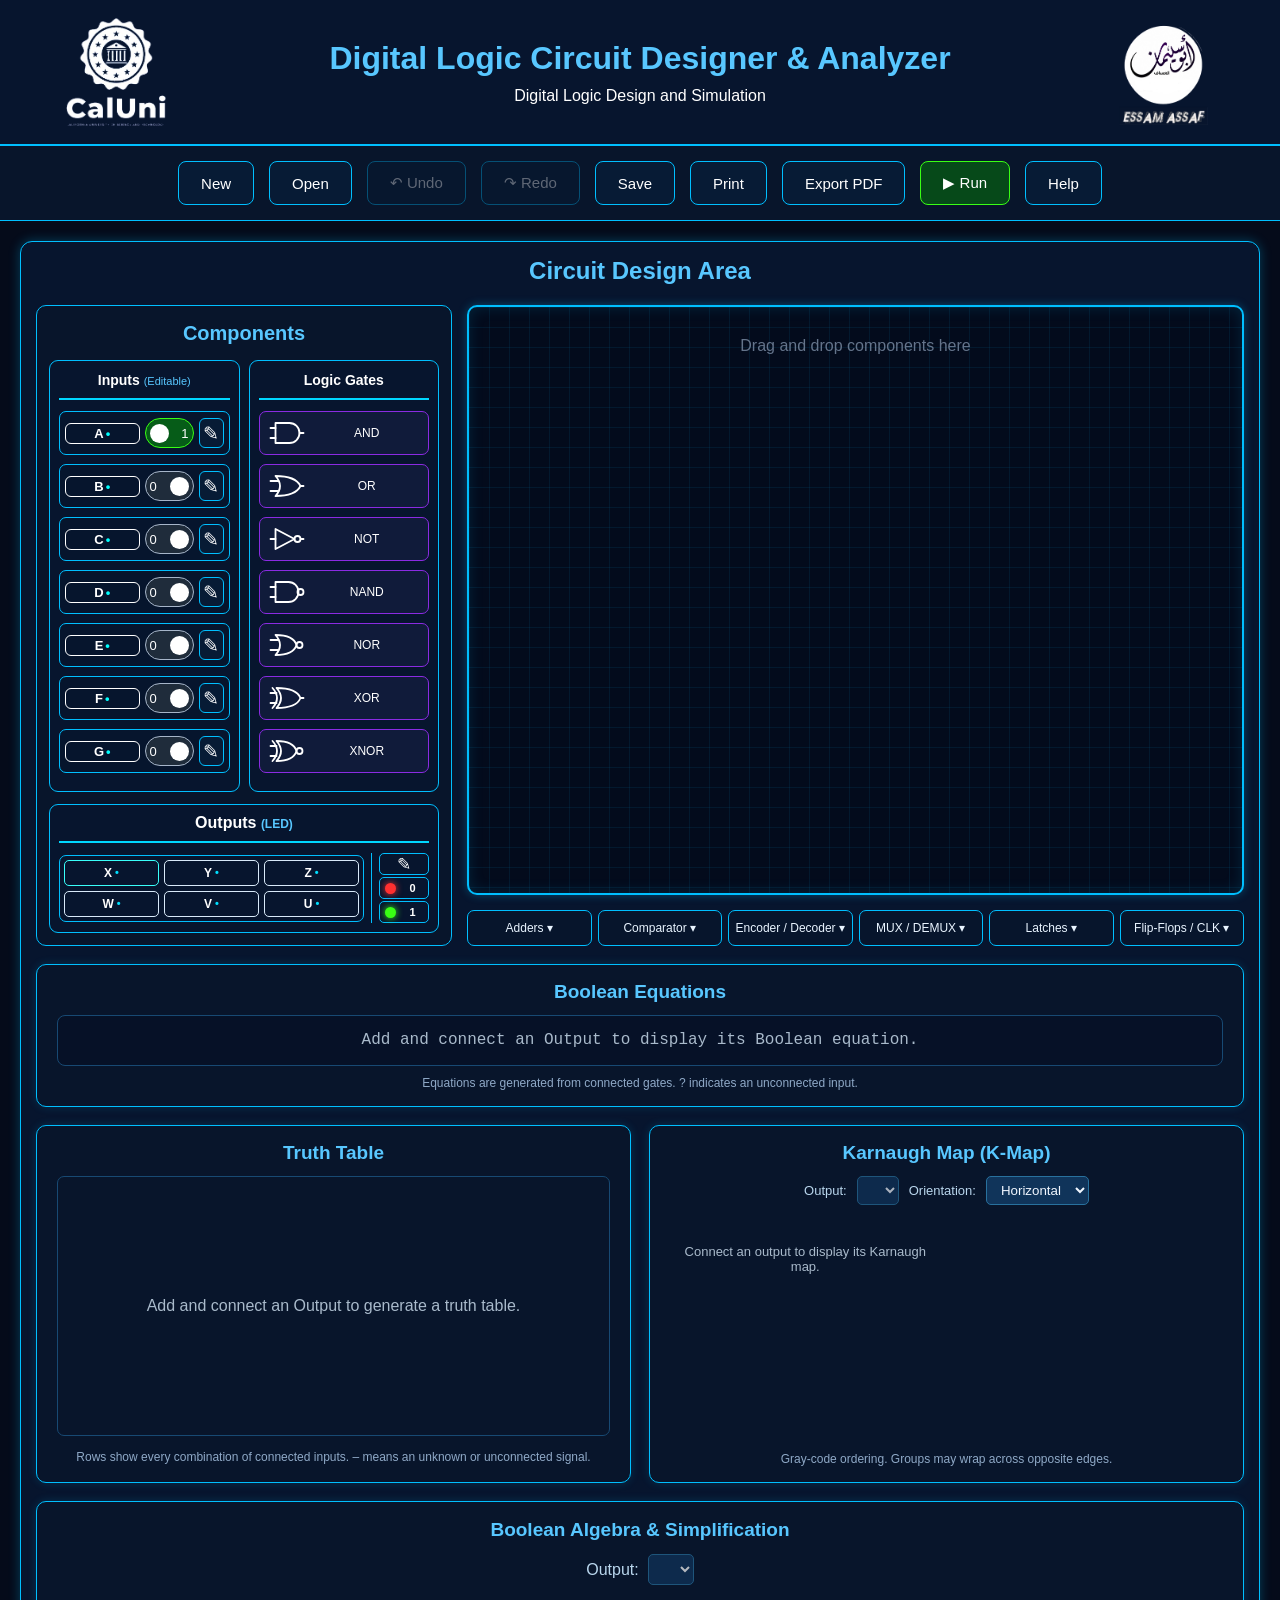
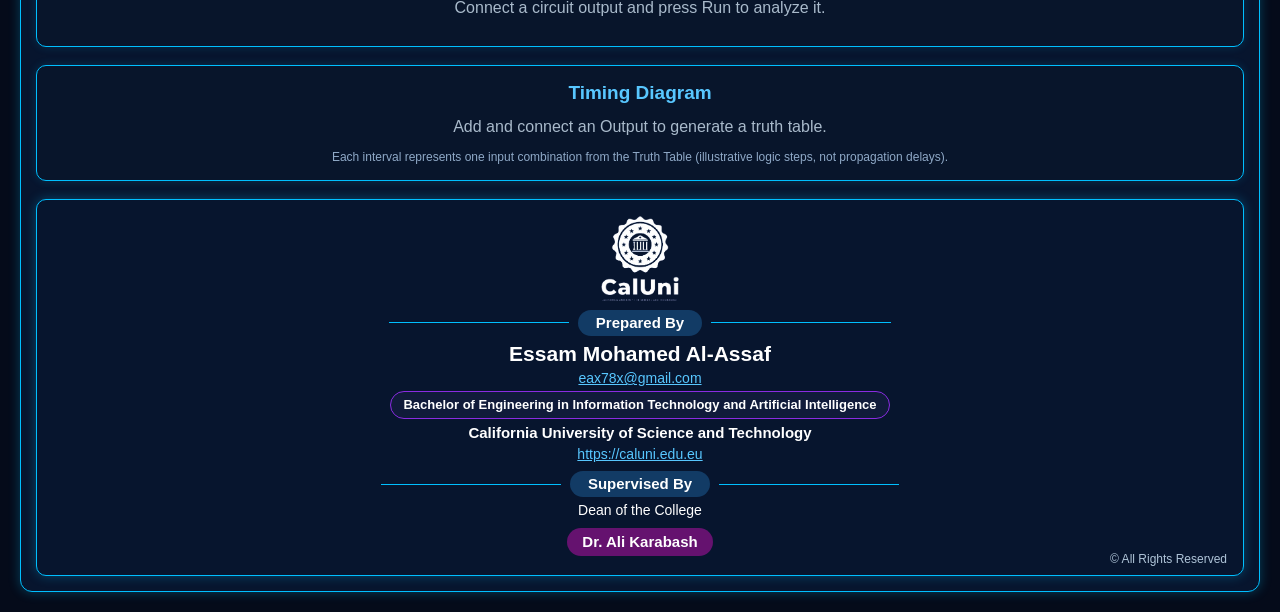
<file: index.html>
<!DOCTYPE html>
<html lang="en">
<head>
    <meta charset="UTF-8">
    <meta name="viewport" content="width=device-width, initial-scale=1.0">
    <title>Digital Logic Circuit Designer &amp; Analyzer | Online Logic Simulator</title>
    <meta name="description" content="Design, simulate, and analyze digital logic circuits online. Build circuits with logic gates, adders, comparators, multiplexers, decoders, and flip-flops; explore truth tables, Boolean equations, Karnaugh maps, and timing diagrams.">
    <meta name="keywords" content="digital logic simulator, logic gate simulator online, digital circuit designer, logic circuit builder, Boolean algebra, truth table generator, Karnaugh map, digital electronics, Essam Assaf">
    <meta name="robots" content="index, follow">
    <meta name="author" content="Essam Mohamed Al-Assaf">
    <link rel="canonical" href="https://essamassaf.github.io/DigitalLogicAnalyzer/">
    <meta property="og:type" content="website">
    <meta property="og:title" content="Digital Logic Circuit Designer &amp; Analyzer | Online Logic Simulator">
    <meta property="og:description" content="Build, simulate, and analyze digital logic circuits online with logic gates, truth tables, Boolean equations, Karnaugh maps, and timing diagrams.">
    <meta property="og:url" content="https://essamassaf.github.io/DigitalLogicAnalyzer/">
    <meta name="twitter:card" content="summary">
    <meta name="twitter:title" content="Digital Logic Circuit Designer &amp; Analyzer">
    <meta name="twitter:description" content="Online digital logic circuit design, simulation, and analysis by Essam Mohamed Al-Assaf.">
    <script type="application/ld+json">
    {"@context":"https://schema.org","@type":"SoftwareApplication","name":"Digital Logic Circuit Designer & Analyzer","url":"https://essamassaf.github.io/DigitalLogicAnalyzer/","description":"A browser-based tool for designing, simulating, and analyzing digital logic circuits with logic gates and digital components, truth tables, Boolean equations, Karnaugh maps, and timing diagrams.","applicationCategory":"EducationalApplication","operatingSystem":"Web browser","inLanguage":"en","author":{"@type":"Person","name":"Essam Mohamed Al-Assaf"}}
    </script>

    <link rel="stylesheet" href="style.css">
</head>
<body>
   <header class="brand-header">
    <img class="brand-logo brand-logo-left" src="assets/caluni-logo.png" alt="CalUni — California University of Science and Technology">
    <div class="brand-heading">
        <h1>Digital Logic Circuit Designer & Analyzer</h1>
        <p>Digital Logic Design and Simulation</p>
    </div>
    <img class="brand-logo brand-logo-right" src="assets/essam-assaf.png" alt="ESSAM ASSAF 1978">
</header>
<nav class="toolbar">
    <button id="newBtn">New</button>
    <button id="openBtn">Open</button>
    <button id="undoBtn" title="Undo (Ctrl+Z)">↶ Undo</button>
    <button id="redoBtn" title="Redo (Ctrl+Y)">↷ Redo</button>
    <button id="saveBtn">Save</button>
    <button id="printBtn">Print</button>
    <button id="exportBtn">Export PDF</button>
    <button id="runBtn" class="run-button" type="button" disabled title="Simulation will be available after outputs are added">▶ Run</button>
    <button id="helpBtn">Help</button>
</nav>
<main class="workspace">

    <section class="circuit-section">

        <h2>Circuit Design Area</h2>

        <div class="circuit-container">

            <aside class="components-panel">
                <h3>Components</h3>
                <div class="component-columns">
                    <section class="component-column inputs-column" aria-label="Logic inputs">
                        <h4>Inputs <small>(Editable)</small></h4>
                        <div class="input-row" data-input-key="A">
                            <button type="button" class="input-add" title="Add input A to canvas" aria-label="Add input A">
                                <span class="input-symbol">A</span>
                            </button>
                            <button type="button" class="input-switch on" aria-pressed="true" title="Toggle input A"><span class="input-value">1</span><span class="switch-knob"></span></button>
                            <button type="button" class="input-rename" title="Rename input A" aria-label="Rename input A">✎</button>
                        </div>
                        <div class="input-row" data-input-key="B">
                            <button type="button" class="input-add" title="Add input B to canvas" aria-label="Add input B">
                                <span class="input-symbol">B</span>
                            </button>
                            <button type="button" class="input-switch" aria-pressed="false" title="Toggle input B"><span class="input-value">0</span><span class="switch-knob"></span></button>
                            <button type="button" class="input-rename" title="Rename input B" aria-label="Rename input B">✎</button>
                        </div>
                        <div class="input-row" data-input-key="C">
                            <button type="button" class="input-add" title="Add input C to canvas" aria-label="Add input C">
                                <span class="input-symbol">C</span>
                            </button>
                            <button type="button" class="input-switch" aria-pressed="false" title="Toggle input C"><span class="input-value">0</span><span class="switch-knob"></span></button>
                            <button type="button" class="input-rename" title="Rename input C" aria-label="Rename input C">✎</button>
                        </div>
                        <div class="input-row" data-input-key="D">
                            <button type="button" class="input-add" title="Add input D to canvas" aria-label="Add input D">
                                <span class="input-symbol">D</span>
                            </button>
                            <button type="button" class="input-switch" aria-pressed="false" title="Toggle input D"><span class="input-value">0</span><span class="switch-knob"></span></button>
                            <button type="button" class="input-rename" title="Rename input D" aria-label="Rename input D">✎</button>
                        </div>
                        <div class="input-row" data-input-key="E">
                            <button type="button" class="input-add" title="Add input E to canvas" aria-label="Add input E">
                                <span class="input-symbol">E</span>
                            </button>
                            <button type="button" class="input-switch" aria-pressed="false" title="Toggle input E"><span class="input-value">0</span><span class="switch-knob"></span></button>
                            <button type="button" class="input-rename" title="Rename input E" aria-label="Rename input E">✎</button>
                        </div>
                        <div class="input-row" data-input-key="F">
                            <button type="button" class="input-add" title="Add input F to canvas" aria-label="Add input F">
                                <span class="input-symbol">F</span>
                            </button>
                            <button type="button" class="input-switch" aria-pressed="false" title="Toggle input F"><span class="input-value">0</span><span class="switch-knob"></span></button>
                            <button type="button" class="input-rename" title="Rename input F" aria-label="Rename input F">✎</button>
                        </div>
                        <div class="input-row" data-input-key="G">
                            <button type="button" class="input-add" title="Add input G to canvas" aria-label="Add input G">
                                <span class="input-symbol">G</span>
                            </button>
                            <button type="button" class="input-switch" aria-pressed="false" title="Toggle input G"><span class="input-value">0</span><span class="switch-knob"></span></button>
                            <button type="button" class="input-rename" title="Rename input G" aria-label="Rename input G">✎</button>
                        </div>
                    </section>
                    <section class="component-column gates-column" aria-label="Logic gates">
                        <h4>Logic Gates</h4>
                        <button type="button" class="gate-option" data-gate="AND" title="Add AND gate"><svg viewBox="0 0 36 30" aria-hidden="true"><g fill="none" stroke="currentColor" stroke-width="1.8" stroke-linecap="round" stroke-linejoin="round"><path d="M6 5 H20 A10 10 0 0 1 20 25 H6 Z"/><path d="M1 10 H6 M1 20 H6 M30 15 H34"/></g></svg><span>AND</span></button>
                        <button type="button" class="gate-option" data-gate="OR" title="Add OR gate"><svg viewBox="0 0 36 30" aria-hidden="true"><g fill="none" stroke="currentColor" stroke-width="1.8" stroke-linecap="round" stroke-linejoin="round"><path d="M6 5 Q15 15 6 25 Q26 25 31 15 Q26 5 6 5Z"/><path d="M1 10 H9 M1 20 H9 M31 15 H34"/></g></svg><span>OR</span></button>
                        <button type="button" class="gate-option" data-gate="NOT" title="Add NOT gate"><svg viewBox="0 0 36 30" aria-hidden="true"><g fill="none" stroke="currentColor" stroke-width="1.8" stroke-linecap="round" stroke-linejoin="round"><path d="M6 5 L25 15 L6 25 Z"/><circle cx="28" cy="15" r="3"/><path d="M1 15 H6 M31 15 H34"/></g></svg><span>NOT</span></button>
                        <button type="button" class="gate-option" data-gate="NAND" title="Add NAND gate"><svg viewBox="0 0 36 30" aria-hidden="true"><g fill="none" stroke="currentColor" stroke-width="1.8" stroke-linecap="round" stroke-linejoin="round"><path d="M6 5 H19 A10 10 0 0 1 19 25 H6 Z"/><circle cx="31" cy="15" r="3"/><path d="M1 10 H6 M1 20 H6"/></g></svg><span>NAND</span></button>
                        <button type="button" class="gate-option" data-gate="NOR" title="Add NOR gate"><svg viewBox="0 0 36 30" aria-hidden="true"><g fill="none" stroke="currentColor" stroke-width="1.8" stroke-linecap="round" stroke-linejoin="round"><path d="M6 5 Q15 15 6 25 Q24 25 27 15 Q24 5 6 5Z"/><circle cx="30" cy="15" r="3"/><path d="M1 10 H9 M1 20 H9"/></g></svg><span>NOR</span></button>
                        <button type="button" class="gate-option" data-gate="XOR" title="Add XOR gate"><svg viewBox="0 0 36 30" aria-hidden="true"><g fill="none" stroke="currentColor" stroke-width="1.8" stroke-linecap="round" stroke-linejoin="round"><path d="M3 5 Q12 15 3 25 M7 5 Q16 15 7 25 Q27 25 31 15 Q27 5 7 5Z"/><path d="M1 10 H7 M1 20 H7 M31 15 H34"/></g></svg><span>XOR</span></button>
                        <button type="button" class="gate-option" data-gate="XNOR" title="Add XNOR gate"><svg viewBox="0 0 36 30" aria-hidden="true"><g fill="none" stroke="currentColor" stroke-width="1.8" stroke-linecap="round" stroke-linejoin="round"><path d="M3 5 Q12 15 3 25 M7 5 Q16 15 7 25 Q24 25 27 15 Q24 5 7 5Z"/><circle cx="30" cy="15" r="3"/><path d="M1 10 H7 M1 20 H7"/></g></svg><span>XNOR</span></button>
                    </section>
                </div>
                <section class="outputs-panel" aria-label="Logic outputs">
                    <h4>Outputs <small>(LED)</small></h4>
                    <div class="output-control-row">
                        <button type="button" id="addOutputBtn" class="output-add" title="Add output to canvas" aria-label="Add output Y to canvas">
                            <span class="output-chip">Y</span>
                            <span class="output-add-label">Add Output</span>
                        </button>
                        <button type="button" id="renameOutputBtn" class="output-rename" title="Rename next output" aria-label="Rename next output">✎</button>
                        <span class="output-legend" aria-label="LED colors: red means zero, green means one">
                            <span class="legend-led zero"></span><span>0</span>
                            <span class="legend-led one"></span><span>1</span>
                        </span>
                    </div>
                </section>
            </aside>

            <div class="circuit-canvas-column">
              <div class="drawing-area" id="drawingArea">
                  <p>Drag and drop components here</p>
              </div>
              <div class="advanced-ribbon" aria-label="Advanced circuit components">
          <div class="advanced-tabs">
            <button type="button" class="advanced-tab" id="adderCategory" aria-expanded="false" aria-controls="adderChoices">Adders ▾</button>
            <button type="button" class="advanced-tab" id="comparatorCategory" aria-expanded="false" aria-controls="comparatorChoices">Comparator ▾</button>
            <button type="button" class="advanced-tab" id="encoderDecoderCategory" aria-expanded="false" aria-controls="encoderDecoderChoices">Encoder / Decoder ▾</button>
            <button type="button" class="advanced-tab" id="muxCategory" aria-expanded="false" aria-controls="muxChoices">MUX / DEMUX ▾</button>
            <button type="button" class="advanced-tab" id="latchesCategory" aria-expanded="false" aria-controls="latchesChoices">Latches ▾</button>
            <button type="button" class="advanced-tab" id="flipFlopsCategory" aria-expanded="false" aria-controls="flipFlopsChoices">Flip-Flops / CLK ▾</button>
          </div>
          <div class="advanced-choices" id="flipFlopsChoices" hidden>
            <button type="button" data-ff-kind="D">D Flip-Flop</button>
            <button type="button" data-ff-kind="SR">SR Flip-Flop</button>
            <button type="button" data-ff-kind="JK">JK Flip-Flop</button>
            <button type="button" data-ff-kind="CLOCK">CLK</button>
          </div>
          <div class="advanced-choices" id="latchesChoices" hidden>
            <button type="button" data-latch-kind="SR">SR Latch</button>
            <button type="button" data-latch-kind="D">D Latch</button>
            <button type="button" data-latch-kind="JK">JK Latch</button>
          </div>
          <div class="advanced-choices" id="muxChoices" hidden>
            <button type="button" data-mux-size="2">MUX 2×1</button>
            <button type="button" data-mux-size="4">MUX 4×1</button>
          </div>
          <div class="advanced-choices" id="encoderDecoderChoices" hidden>
            <button type="button" data-encoder-size="4">4×2</button>
            <button type="button" data-encoder-size="8">8×3</button>
            <button type="button" data-encoder-size="16">16×4</button>
          </div>
          <div class="advanced-choices" id="comparatorChoices" hidden>
            <button type="button" id="addComparator">1-bit Comparator</button>
          </div>
          <div class="advanced-choices" id="adderChoices" hidden>
            <button type="button" id="addHalfAdder">Half Adder (HA)</button>
            <button type="button" id="addFullAdder">Full Adder (FA)</button>
            <button type="button" id="addParallelAdder">Parallel Adder (PA)</button>
          </div>
              </div><!-- advanced-ribbon -->
            </div><!-- circuit-canvas-column -->
        </div><!-- circuit-container -->
    </section>

</main>
    <script src="js/gates.js"></script>
    <script src="js/inputs.js"></script>
<script src="js/gate-drag.js"></script>
<script src="js/wires.js"></script>
<script src="js/wire-edit.js"></script>
<script src="js/selection.js"></script>
<script src="js/rotation.js"></script>
<script src="js/history.js"></script>
<script src="js/clipboard.js"></script>
<script src="js/junctions.js"></script>
<script src="js/wire-colors.js"></script>
<script src="js/outputs.js"></script>
<script src="js/simulation.js"></script>
<script src="js/boolean-equations.js"></script>
<script src="js/truth-table.js"></script>
<script src="js/timing-diagram.js"></script>
<script src="js/karnaugh-map.js"></script>
<script src="js/results-alignment.js"></script>
<script src="js/credits.js"></script>
<script src="js/open-wires.js"></script>
<script src="js/wire-jumps.js"></script>
<script src="js/group-actions.js"></script>
    <script src="js/boolean-algebra.js"></script>
    <script src="js/advanced-placement.js"></script>
    <script src="js/half-adder.js"></script>
    <script src="js/full-adder.js"></script>
    <script src="js/parallel-adder.js"></script>
    <script src="js/comparator.js"></script>
    <script src="js/encoder-decoder.js"></script>
    <script src="js/mux.js"></script>
    <script src="js/latches.js"></script>
    <script src="js/flip-flops.js"></script>
    <script src="js/master-slave.js"></script>
    <script src="js/advanced-dropdown-position.js"></script>
    <script src="js/wire-net-resolver.js"></script>
    <script src="js/wire-connection-check.js"></script>
    <script src="js/report-layout.js"></script>
    <script src="js/pdf-export.js"></script>
    <script src="js/toolbar-manager.js"></script>
</body>
</html>
</file>
<file: style.css>
body {
    margin: 0;
    padding: 0;
    background-color: #050b1a;
    color: white;
    font-family: Arial, sans-serif;
}

header {
    text-align: center;
    padding: 25px;
    background-color: #07152e;
    border-bottom: 2px solid #00bfff;
}

header h1 {
    color: #58c7ff;
    margin: 0;
}

header p {
    color: #ffffff;
    margin-top: 10px;
}

.toolbar {
    display: flex;
    justify-content: center;
    flex-wrap: wrap;
    gap: 15px;
    padding: 15px;
    background-color: #08152b;
    border-bottom: 1px solid #00bfff;
}

.toolbar button {
    background-color: #071b35;
    color: #ffffff;
    border: 1px solid #00bfff;
    border-radius: 8px;
    padding: 12px 22px;
    font-size: 15px;
    cursor: pointer;
    transition: 0.3s;
}

.toolbar button:hover {
    background-color: #00bfff;
    color: #001020;
    box-shadow: 0 0 15px #00bfff;
}

/* Main Workspace */
.workspace {
    padding: 20px;
}

/* Circuit Section */
.circuit-section {
    background-color: #07152e;
    border: 1px solid #00bfff;
    border-radius: 12px;
    padding: 15px;
    box-shadow: 0 0 12px rgba(0, 191, 255, 0.3);
}

.circuit-section h2 {
    color: #58c7ff;
    margin-top: 0;
}

/* Circuit Layout */
.circuit-container {
    display: flex;
    gap: 15px;
    min-height: 500px;
}

/* Components Panel */
.components-panel {
    width: 200px;
    flex-shrink: 0;
    background-color: #08152b;
    border: 1px solid #00bfff;
    border-radius: 10px;
    padding: 15px;
}

.components-panel h3 {
    color: #58c7ff;
    text-align: center;
}

.components-panel h4 {
    color: white;
    border-bottom: 1px solid #00bfff;
    padding-bottom: 10px;
}

/* Logic Gate Buttons */
.components-panel button {
    display: block;
    width: 100%;
    margin-bottom: 10px;
    padding: 12px;
    background-color: #101b3a;
    color: white;
    border: 1px solid #8a2be2;
    border-radius: 8px;
    cursor: pointer;
    transition: 0.3s;
}

.components-panel button:hover {
    background-color: #8a2be2;
    box-shadow: 0 0 15px #a855f7;
}

/* Circuit Drawing Area */
.drawing-area {
    flex: 1;
    min-width: 0;
    min-height: 500px;
    position: relative;

    background-color: #030b1c;

    background-image:
        linear-gradient(rgba(0, 191, 255, 0.08) 1px, transparent 1px),
        linear-gradient(90deg, rgba(0, 191, 255, 0.08) 1px, transparent 1px);

    background-size: 20px 20px;

    border: 2px solid #00bfff;
    border-radius: 10px;

    box-shadow:
        inset 0 0 15px rgba(0, 191, 255, 0.15),
        0 0 10px rgba(0, 191, 255, 0.3);
}

.drawing-area p {
    text-align: center;
    color: #64748b;
    margin-top: 30px;
}

/* Logic Gate Design */
.logic-gate {
    position: absolute;

    width: 80px;
    height: 60px;

    display: flex;
    align-items: center;
    justify-content: center;

    background: transparent;
    border: none;
    border-radius: 0;
    box-shadow: none;

    cursor: move;
    user-select: none;
}

.logic-gate svg {
    width: 100%;
    height: 100%;

    overflow: visible;

    filter:
        drop-shadow(0 0 4px #b026ff)
        drop-shadow(0 0 8px rgba(176, 38, 255, 0.5));
}

/* Gate Right-Click Menu */
.gate-context-menu {
    display: none;
    position: absolute;
    z-index: 1000;
    min-width: 170px;
    padding: 8px;
    background: #08152b;
    border: 1px solid #00bfff;
    border-radius: 10px;
    box-shadow: 0 0 15px rgba(0, 191, 255, 0.4);
}

.gate-context-menu button {
    display: block;
    width: 100%;
    padding: 10px;
    margin: 3px 0;
    background: transparent;
    color: white;
    border: none;
    border-radius: 5px;
    text-align: left;
    cursor: pointer;
}

.gate-context-menu button:hover {
    background: #123b65;
    color: #00ffff;
}
/* =====================================
   PROFESSIONAL CIRCUIT CURSORS
===================================== */

/* Normal cursor on logic gates */
.logic-gate,
.logic-gate svg {
    cursor: default !important;
}

/* Precision cursor on connection pins */
.input-pin,
.output-pin {
    cursor: crosshair !important;
}

/* Default cursor on empty canvas */
.drawing-area {
    cursor: default;
}
/* =====================================
   SELECTED GATE - RED NEON GLOW
===================================== */

.logic-gate.gate-selected svg > g {
    stroke: #ff3030;
}

.logic-gate.gate-selected svg {
    filter:
        drop-shadow(0 0 5px #ff3030)
        drop-shadow(0 0 12px rgba(255, 48, 48, 0.8));
}
/* =====================================
   UNDO / REDO BUTTON STATES
===================================== */

.toolbar button:disabled {
    opacity: 0.35;
    cursor: not-allowed;
    box-shadow: none;
}

.toolbar button:disabled:hover {
    background-color: #071b35;
    color: #ffffff;
}
/* Prevent text selection inside the circuit canvas */

#drawingArea {
    user-select: none;
    -webkit-user-select: none;
}


/* Two-column, equal-height Components layout */
.components-panel {
    width: 416px;
    box-sizing: border-box;
    padding: 12px;
}
.components-panel h3 {
    margin: 4px 0 15px;
    font-size: 20px;
}
.component-columns {
    display: grid;
    grid-template-columns: minmax(0, 1fr) minmax(0, 1fr);
    gap: 9px;
}
.component-column {
    min-width: 0;
    padding: 9px;
    border: 1px solid #00bfff;
    border-radius: 9px;
    background: #07152e;
}
.components-panel .component-column h4 {
    text-align: center;
    font-size: 14px;
    white-space: nowrap;
    margin: 2px 0 11px;
    padding: 0 0 10px;
    border-bottom: 2px solid #00d7ff;
}
.component-column h4 small {
    color: #58c7ff;
    font-size: 11px;
    font-weight: normal;
}
.component-column .gate-option,
.component-column .input-row {
    box-sizing: border-box;
    width: 100%;
    height: 44px;
    margin: 0 0 9px;
    border-radius: 7px;
}
/* Only the actual gate buttons use the old purple style. */
.component-column .gate-option {
    display: flex;
    align-items: center;
    gap: 7px;
    padding: 5px 8px;
    text-align: left;
    background: #101b3a;
    border: 1px solid #8a2be2;
    color: white;
    font-size: 12px;
}
.gate-option svg { width: 39px; height: 30px; flex-shrink: 0; }
.gate-option span { flex: 1; text-align: center; }
/* Input rows match gate buttons exactly in height and row spacing. */
.component-column .input-row {
    display: flex;
    align-items: center;
    justify-content: space-between;
    gap: 5px;
    padding: 5px;
    border: 1px solid #00bfff;
    background: #06152d;
}
.components-panel .input-row button {
    min-width: 0;
    margin: 0;
    padding: 0;
    height: 30px;
    border-radius: 6px;
    transition: background-color .15s;
}
.components-panel .input-row button:hover {
    background-color: #15435a;
    box-shadow: none;
}
.components-panel .input-add { flex: 1; border: none; background: transparent; }
.input-symbol {
    display: block;
    padding: 2px 4px;
    border: 1.5px solid white;
    border-radius: 6px;
    color: white;
    font-weight: bold;
    font-size: 13px;
    white-space: nowrap;
    overflow: hidden;
    text-overflow: ellipsis;
}
.input-symbol::after { content: '•'; color: #00ffff; margin-left: 2px; }
.components-panel .input-switch {
    display: flex;
    align-items: center;
    justify-content: space-between;
    flex: 0 0 49px;
    gap: 2px;
    padding: 1px 4px !important;
    border: 1px solid #a6b5c9;
    border-radius: 20px !important;
    background-color: #1f2c3b;
}
.components-panel .input-switch.on { background: #065c18; border-color: #39ff14; }
.input-value { font-size: 13px; color: white; }
.switch-knob { width: 19px; height: 19px; flex-shrink: 0; background: white; border-radius: 50%; }
.components-panel .input-rename {
    flex: 0 0 25px;
    color: #fff;
    background: #071b35;
    border: 1px solid #00bfff;
    font-size: 19px;
}
/* Green toolbar Run control; intentionally disabled until simulation is wired. */
.toolbar .run-button {
    border-color: #39ff14;
    background-color: #064919;
    color: white;
}
.toolbar .run-button:disabled {
    opacity: .75;
    border-color: #39ff14;
    background-color: #064919;
    cursor: not-allowed;
}
@media (max-width: 750px) {
    .circuit-container { flex-direction: column; }
    .components-panel { width: 100%; }
    .component-columns { grid-template-columns: 1fr 1fr; }
    .drawing-area { flex: auto; }
}

/* Move the white knob to the LEFT whenever an input is ON (1). */
.components-panel .input-switch.on {
    flex-direction: row-reverse;
}

/* Title stays exactly above the Components panel, not above the canvas. */
.circuit-section > h2 {
    width: 416px;
    max-width: 100%;
    box-sizing: border-box;
    text-align: center;
    margin-top: 0;
    margin-bottom: 20px;
}

/* Output component area below the two component columns. */
.outputs-panel {
    margin-top: 12px;
    padding: 9px;
    border: 1px solid #00bfff;
    border-radius: 9px;
    background: #07152e;
}
.components-panel .outputs-panel h4 {
    margin: 0 0 10px;
    padding-bottom: 9px;
    border-bottom: 2px solid #00d7ff;
    text-align: center;
    font-size: 16px;
    white-space: nowrap;
}
.outputs-panel h4 small { font-size: 12px; color: #58c7ff; }
.output-control-row { display: flex; align-items: center; gap: 7px; min-width: 0; }
.components-panel .output-control-row button { margin: 0; padding: 5px 8px; height: 36px; }
.components-panel .output-add {
    display: flex; align-items: center; gap: 8px; flex: 1 1 auto;
    min-width: 0; width: auto; background: #06152d;
    border: 1px solid #00bfff; font-size: 12px;
}
.output-chip { border: 1px solid #00d7ff; border-radius: 5px; padding: 3px 8px; font-weight: bold; }
.output-add-label { white-space: nowrap; }
.components-panel .output-rename {
    flex: 0 0 31px; width: 31px;
    border: 1px solid #00bfff; background: #071b35; font-size: 19px;
}
.output-legend { display: flex; align-items: center; gap: 5px; font-size: 12px; white-space: nowrap; }
.legend-led { display: inline-block; width: 13px; height: 13px; border-radius: 50%; }
.legend-led.zero { background: #ff3030; box-shadow: 0 0 7px #ff3030; }
.legend-led.one { background: #39ff14; box-shadow: 0 0 7px #39ff14; margin-left: 6px; }
.output-node svg { filter: drop-shadow(0 0 5px #00bfff); }
.output-node.gate-selected svg {
    filter: drop-shadow(0 0 5px #ff3030) drop-shadow(0 0 9px rgba(255,48,48,.7));
}
@media (max-width: 580px) {
    .output-control-row { flex-wrap: wrap; }
}

/* =====================================
   HEADER BRANDING — CALUNI / ESSAM ASSAF
   ===================================== */
.brand-header {
    display: grid;
    grid-template-columns: minmax(100px, 180px) minmax(0, 1fr) minmax(100px, 180px);
    align-items: center;
    column-gap: 16px;
    min-height: 112px;
    padding: 16px 26px;
}
.brand-heading { min-width: 0; text-align: center; }
.brand-heading h1 { font-size: clamp(18px, 2.5vw, 32px); }
.brand-heading p { margin-bottom: 0; }
.brand-logo {
    display: block;
    width: 100%;
    max-height: 108px;
    object-fit: contain;
}
.brand-logo-left { justify-self: start; }
.brand-logo-right { justify-self: end; }
@media (max-width: 650px) {
    .brand-header {
        grid-template-columns: 76px minmax(0, 1fr) 76px;
        column-gap: 8px;
        padding: 12px 8px;
        min-height: 80px;
    }
    .brand-logo { max-height: 70px; }
    .brand-heading h1 { font-size: clamp(14px, 3.5vw, 20px); }
    .brand-heading p { font-size: 11px; }
}
/* Center Circuit Design Area title */

.circuit-section > h2 {
    width: 100%;
    max-width: 100%;
    box-sizing: border-box;
    text-align: center;
    margin: 0 0 20px;
}

/* Truth Table - Compact and Centered */
.truth-table {
    width: max-content;
    max-width: 100%;
    margin: 20px auto;
    border-collapse: collapse;
}

.truth-table th,
.truth-table td {
    width: 45px;
    min-width: 45px;
    padding: 6px 10px;
    text-align: center;
}
/* Compact component selection ribbon. Does not alter the left panel or canvas. */
.advanced-ribbon { margin-top:12px; margin-left: min(24%, 430px); position:relative; }
.advanced-tabs { display:grid; grid-template-columns:repeat(6,minmax(0,1fr)); gap:6px; }
.advanced-tab, .advanced-choices button { background:#07152c; border:1px solid #00bfff; color:#e9f4ff; border-radius:7px; padding:10px 5px; cursor:pointer; font-size:12px; }
.advanced-tab[disabled], .advanced-choices button[disabled] { opacity:.58; cursor:not-allowed; }
.advanced-tab:not([disabled]):hover, .advanced-tab[aria-expanded=true], .advanced-choices button:not([disabled]):hover { background:#103b75; box-shadow:0 0 8px rgba(0,191,255,.5); }
.advanced-choices { position:absolute; top:calc(100% + 5px); left:0; display:flex; flex-direction:column; width:190px; padding:6px; gap:5px; background:#061127; border:1px solid #00bfff; border-radius:7px; z-index:35; box-shadow:0 8px 18px #0009; }
.advanced-choices[hidden] { display:none; }
.logic-gate.advanced-gate { width:160px; height:100px; }
/* Multi-pin codec blocks expand vertically while keeping all pins equally spaced. */
.logic-gate.encoder-decoder-gate { box-sizing:border-box; }
@media(max-width:900px) { .advanced-ribbon { margin-left:0; } .advanced-tabs { grid-template-columns:repeat(3,minmax(0,1fr)); } }

/* Two-bit Parallel Adder symbol sized to its five input and three output pins. */
.logic-gate.parallel-adder-gate { width:210px; height:180px; }

/* Comparator has two inputs and three fixed outputs. */
.logic-gate.comparator-gate { width:180px; height:126px; }
#comparatorChoices { left:calc((100% - 30px) / 6 + 6px); }

/* v13: Each dropdown item matches the width of its category tab. */
.advanced-choices {
  box-sizing: border-box;
  padding: 0;
  border: 0;
  background: transparent;
  box-shadow: none;
}
.advanced-choices button {
  box-sizing: border-box;
  display: block;
  width: 100%;
  min-width: 0;
  margin: 0;
}

/* v32: Compact aligned canvas controls, no detached toolbar/unused gutter. */
.circuit-container { align-items: stretch; }
.circuit-canvas-column { display:flex; flex:1; flex-direction:column; min-width:0; gap:6px; }
.circuit-canvas-column .drawing-area { flex:1 1 auto; min-height:500px; }
.circuit-canvas-column .advanced-ribbon { flex:0 0 auto; width:100%; margin:0; box-sizing:border-box; }
@media (max-width:750px) {
 .circuit-container { flex-direction:column; }
 .circuit-canvas-column { width:100%; }
}

/* v47: Match the vertical gap between the drawing frame and advanced tools
   to the 15px breathing room below the tools inside the circuit section. */
.circuit-canvas-column { gap: 15px; }
</file>
